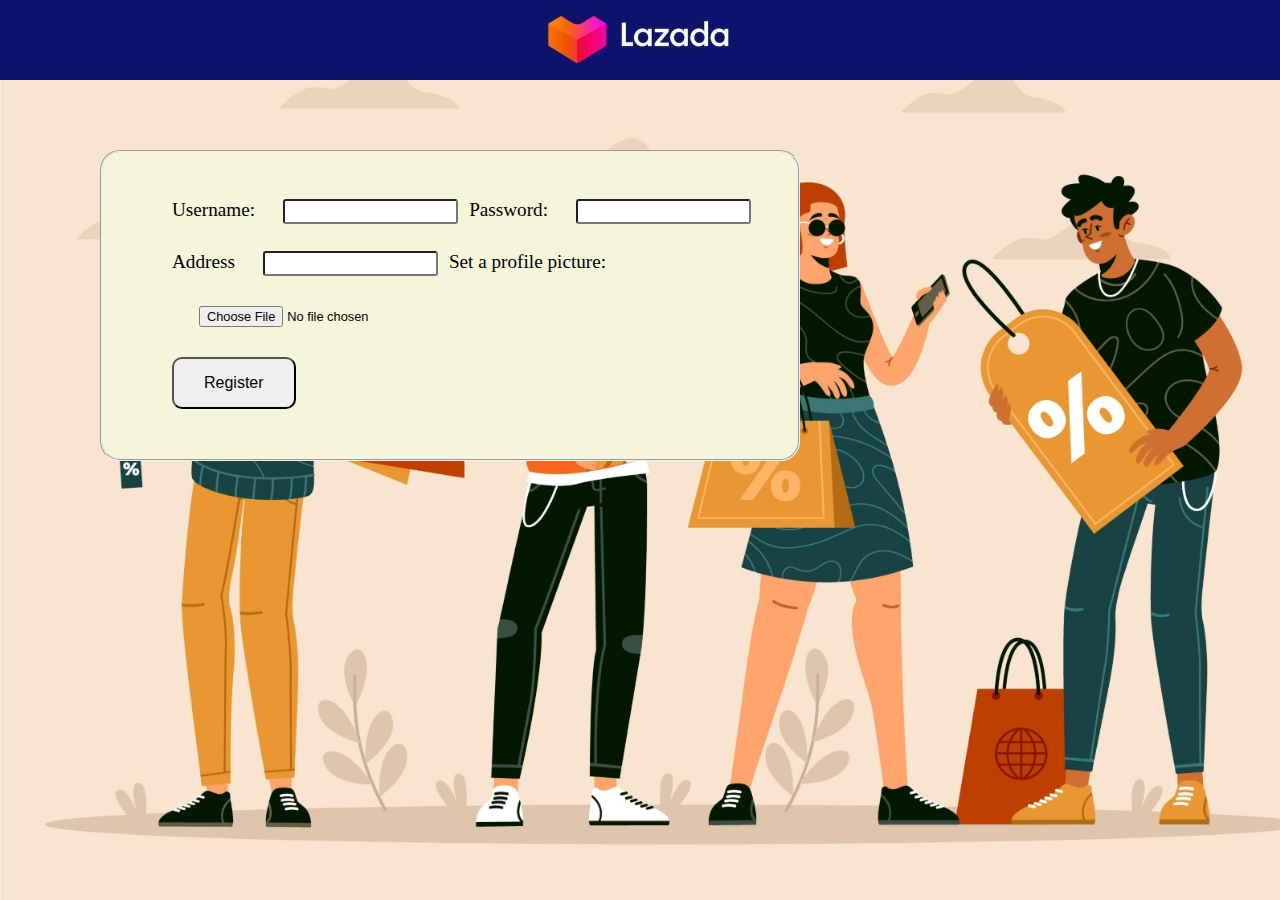
<file: customer_registry.html>
<!DOCTYPE html>
<html lang="en">
<head>
    <meta charset="UTF-8">
    <meta http-equiv="X-UA-Compatible" content="IE=edge">
    <meta name="viewport" content="width=device-width, initial-scale=1.0">
    <link rel="stylesheet" href="customer_registry.css" type="text/css">
    <title>Document</title>
</head>
<body>
    <header>
        <div class="navbar1">
            <nav>
                <a id="logo" href="#" ><img src="lazada_logo.jpg" alt="lazada logo"></a>
            </nav>
        </div>
    </header>


    <main>
        <div class="info">
            <fieldset>
                <label for="username">Username:</label> 
                <input type="text" class = 'info_input' name="" id="username">
                <label for="password">Password:</label> 
                <input type="password" class = 'info_input' name="" id="password">
                <label for="address">Address</label>
                <input type="text" class = 'info_input' name="" id="address">
                <label for="image">Set a profile picture: </label>
                <input type="file" name="" id="image" accept="image/png, image/jpeg"><br>
                <input type="button" name="" id="register" value = "Register">
            </fieldset>
        </div>
    </main>



</body>
</html>
</file>
<file: customer_registry.css>
* {
    margin: 0;
    padding: 0;
    box-sizing: border-box;
}

body {
    background-image: url("customer_bg.jpg");
    background-repeat: no-repeat;
    background-attachment: fixed;
    background-size: cover;
}


.navbar1 {
    overflow: hidden;
    background-color: #0c136d;
    position: fixed;
    top: 0; 
    width: 100%;
    height: 80px;
    max-height: 80px;
    text-align: center;
    vertical-align: middle;
}
  
/* .navbar1 a {
color: #f2f2f2;
padding: 14px 16px;
margin: 7px;
text-decoration: none;
font-family: 'Lora', serif;
vertical-align: middle;
} */

.navbar1 img{
    margin-top: 10px;
}

.navbar1 #logo{
    border-style: none;
}

.navbar1 a img{
    max-height: fit-content;
}


.info fieldset{

    background-color: beige;
    max-width: 700px;
    padding: 30px;
    padding-left: 70px;
    padding-top: 40px;
    margin: 20px;
    margin-top: 150px;
    margin-left: 100px;
    margin-right: 100px;
    border-radius: 20px;
}

.info fieldset form {
    display: flex;
    flex-direction: column;
}

.info label{
    font-size: 1.2rem;
    padding-bottom: 5px;
}

.info input{
    margin: 7px;
    margin-left: 24px;
    margin-bottom: 20px;
    padding: 3px;
    font-size: 0.8rem;
    max-width: 300px;
    border-radius: 3px;
}

#register{
    font-size: 16px;
    max-width: 150px;
    margin-left: auto;
    margin-right: 100px;
    padding: 30px;
    padding-top: 15px;
    padding-bottom: 15px;
    border-radius: 10px;
}
</file>
